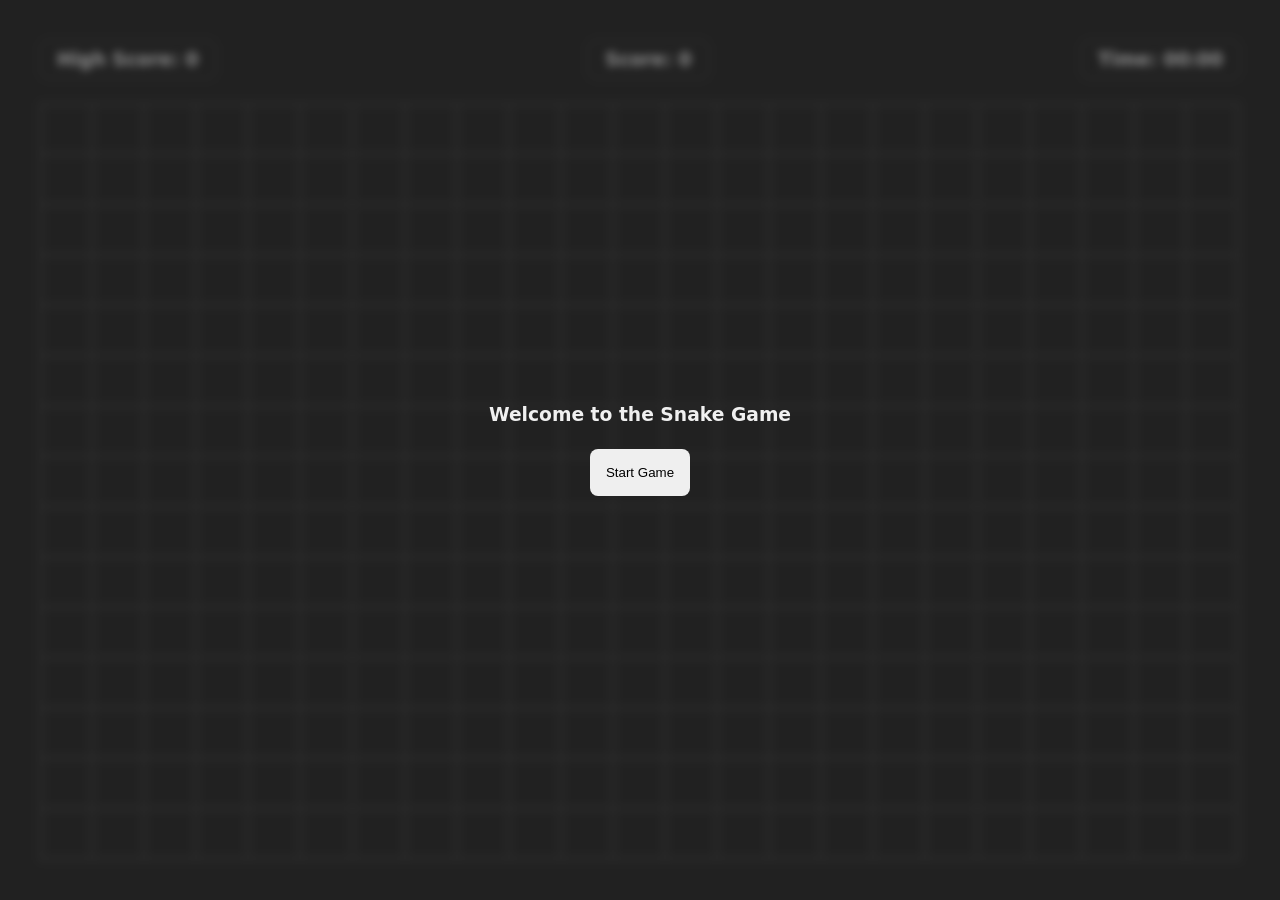
<file: index.html>
<!DOCTYPE html>
<html lang="en">
<head>
    <meta charset="UTF-8">
    <meta name="viewport" content="width=device-width, initial-scale=1.0">
    <title>Snake Game</title>
    <link rel="stylesheet" href="style.css">
</head>
<body>
    <section>
        <div class="infos">
            <div class="info">
                <h3>
                    High Score:
                    <span id="high-score">0</span>
                </h3>
            </div>
            <div class="info">
                <h3>Score:
                    <span id="score">0</span>
                </h3>
            </div>
            <div class="info">
                <h3>Time:
                    <span id="time">00:00</span>
                </h3>
            </div>
        </div>
        <div class="board">
        </div>
    </section>
    <div class="modal">
         <div class="start-game">
            <h3>Welcome to the Snake Game</h3>
            <button class="btn btn-start">Start Game</button>
         </div>
         <div class="game-over">
            <h3>Game Over</h3>
            <button class="btn btn-restart">Restart Game</button>
         </div>
    </div>
    <script src="script.js"></script>
</body>
</html>
</file>
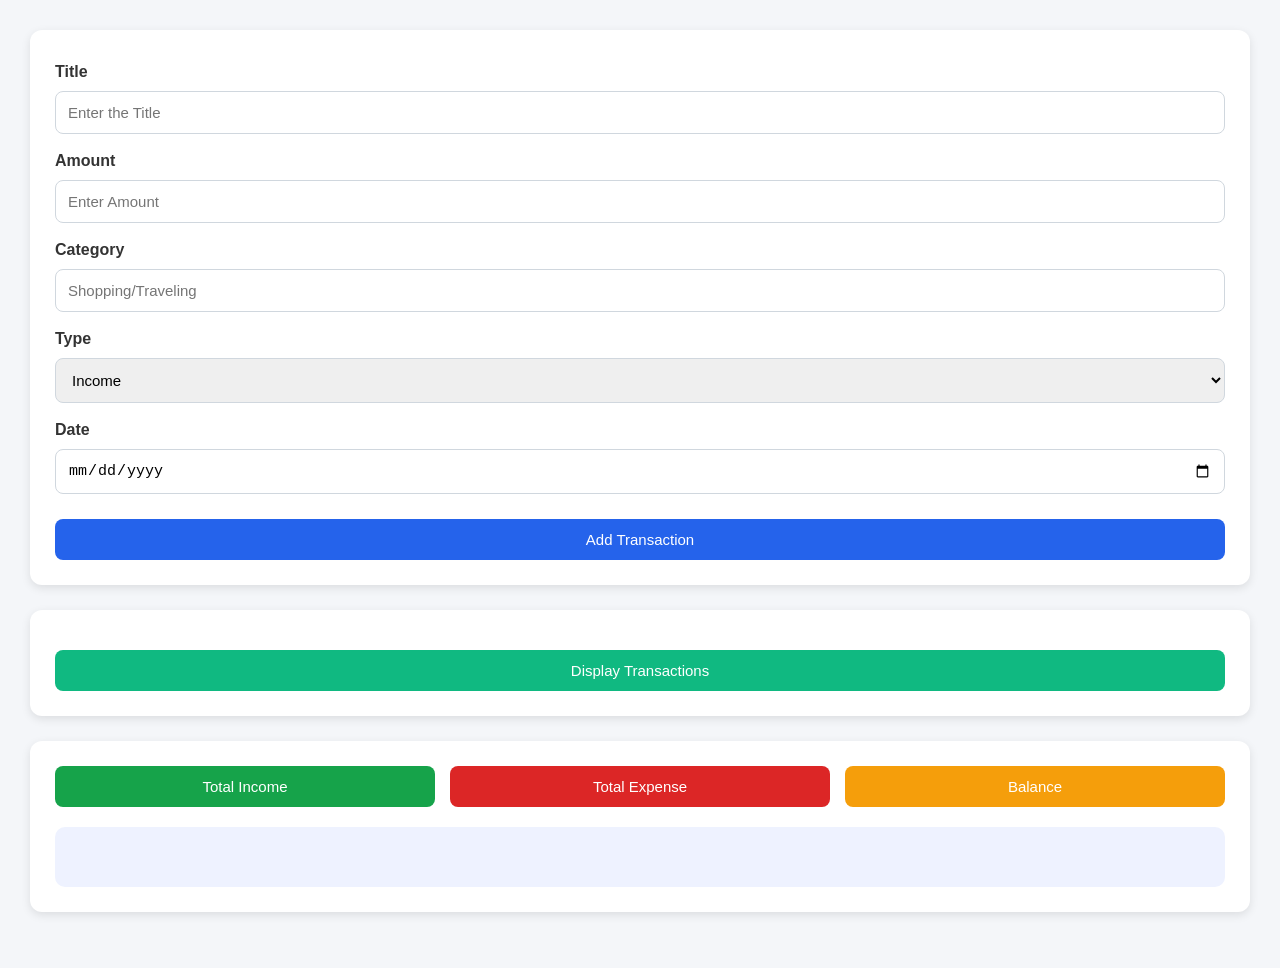
<file: FinTrack/index.html>
<!DOCTYPE html>
<html lang="en">
<head>
    <meta charset="UTF-8">
    <meta name="viewport" content="width=device-width, initial-scale=1.0">
    <title>FinTrack</title>
    <link rel="stylesheet" href="style.css">
</head>
<body>
    <section class="transaction-form">
            <form id="add-transaction" >
                <p>Title</p>
                <input type="text" id="title" name="title" placeholder="Enter the Title">
                <p>Amount</p>
                <input type="number" id="price" name="price" placeholder="Enter Amount">
                <p>Category</p>
                <input type="text" id="category" name="category" placeholder="Shopping/Traveling">
                <p>Type</p>
                <select name="type" id="type" >
                    <option value="Income">Income</option>
                    <option value="Expense">Expense</option>
                </select>
                <p>Date</p>
                <input type="date" id="date">
                <button class="add-btn" onclick="addTransaction(event);">Add Transaction</button>
            </form>
    </section>
    <section class="display-transaction">
        <div class="display-container">
        <button class="display-btn">Display Transactions</button>
        </div>
    </section>
    <section class="analytics">
        <div class="analytics-container">
            <button class="ttl-income-btn">Total Income</button>
            <button class="ttl-expense-btn">Total Expense</button>
            <button class="balance-btn">Balance</button>
        </div>
        <div class="display-analytics">
        </div>
    </section>
    <section></section>
    <section></section>
    <script src="js/transaction.js"></script>
    <script src="js/analytics.js"></script>
</body>
</html>
</file>
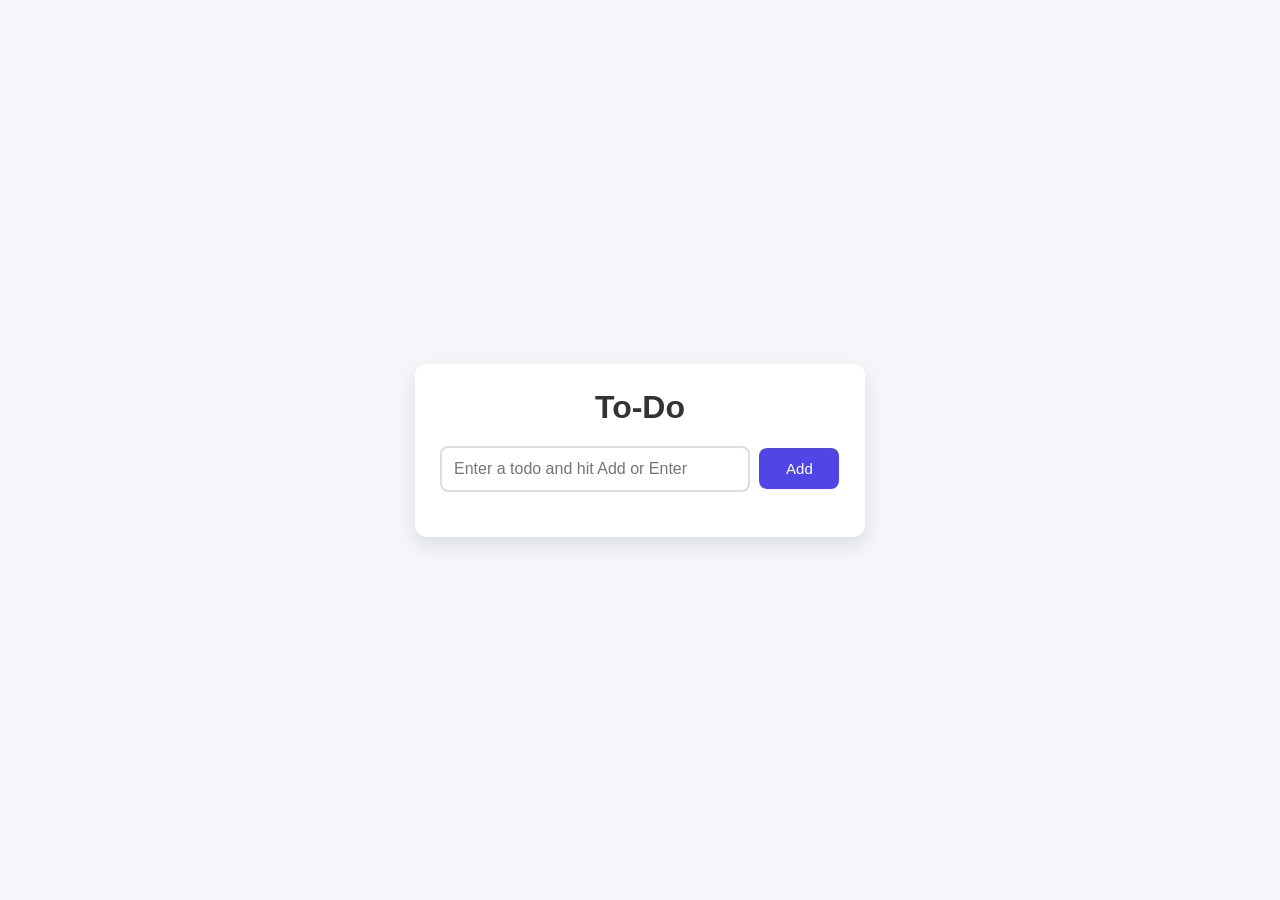
<file: to-do/index.html>
<!DOCTYPE html>
<html lang="en">
<head>
    <meta charset="UTF-8">
    <meta name="viewport" content="width=device-width, initial-scale=1.0">
    <title>To-Do App</title>
    <link rel="stylesheet" href="style.css">
</head>
<body>
    <div>
        <h1>To-Do</h1>
        <input type="text" id="todo-input" placeholder="Enter a todo and hit Add or Enter">
        <button id="add-btn">Add</button>
        <ul id="todo-list"></ul>
    </div>
    <script src="script.js"></script>
</body>
</html>
</file>
<file: style.css>
*{
    margin:0;
    padding: 0;
    box-sizing: border-box;
}
:root{
    /* Background Color*/
    --bg-primary-color:#0c0c0c;
    --bg-fill-color:#c3c0c0;
    --bg-food-color:#e70606;
    /* Text Color */
    --text-primary-color:#f0f0f0;
    /* Spacing Variables */
    --space-xs:4px;
    --space-sm:8px;
    --space-md:16px;
    --space-lg:24px;
    --space-xl:32px;
    --space-2xl:40px;
    --space-3xl:48px;
    /* Border Colors */
    --border-primary-color:#333333;
    /* Border Radius */
    --border-radius-xs: 4px;
    --border-radius-sm: 8px;
    --border-radius-md: 12px;
    --border-radius-lg: 16px;
    --border-radius-xl: 20px;
    --border-radius-2xl: 24px;
}

html,body{
    height: 100%;
    width: 100%;
}
html{
    background-color: var(--bg-primary-color);
    color: var(--text-primary-color);
    font-family: system-ui, -apple-system, BlinkMacSystemFont, 'Segoe UI', Roboto, Oxygen, Ubuntu, Cantarell, 'Open Sans', 'Helvetica Neue', sans-serif;
}

main,section{
    width: 100%;
    height: 100%;
}
section{
    padding: var(--space-2xl);
    display: flex;
    flex-direction: column;
    height: 100%;
    gap: var(--space-lg);
}
.info{
    padding: var(--space-sm) var(--space-md);
    border: 1px solid var(--border-primary-color);
    border-radius: var(--border-radius-sm);
    

}
section .infos{
    justify-content: space-between;
    display: flex;
    width: 100%;
}
.btn{
    padding: var(--space-md);
    border: none;
    border-radius: var(--border-radius-sm);
    cursor: pointer;
    transition: all 0.3s ease;
}
.btn:hover{
    transform: scale(1.1 );
}
.board{
    flex-grow: 1;
    border: 1px solid var(--border-primary-color);
    display: grid;
    grid-template-columns: repeat(auto-fill,minmax(50px,1fr));
    grid-template-rows: repeat(auto-fill,minmax(50px,1fr));
}
.block{
    width: 50px;
    height: 50px;
    border: 1px solid var(--border-primary-color);
}

.filler{
    background-color: var(--bg-fill-color);
}
.food{
    background-color: var(--bg-food-color);
}

.modal{
    height: 100%;
    width: 100%;
    position: fixed;
    top: 0;
    background-color:  #35353587;
    backdrop-filter: blur(4px);
    display: flex;
    justify-content: center;
    align-items: center;
}

.modal .start-game,.modal .game-over{
    display: flex;
    flex-direction: column;
    align-items: center;
    gap: var(--space-lg);
}

.modal .game-over{
    display: none;
}
</file>
<file: FinTrack/style.css>
* {
    margin: 0;
    padding: 0;
    box-sizing: border-box;
}

body {
    font-family: Arial, Helvetica, sans-serif;
    background: #f4f6f9;
    color: #333;
    padding: 30px;
}

/* Main Layout */

.transaction-form,
.analytics, .display-transaction {
    background: white;
    padding: 25px;
    border-radius: 12px;
    box-shadow: 0 3px 10px rgba(0,0,0,0.1);
    margin-bottom: 25px;
}

/* Form */

#add-transaction {
    display: flex;
    flex-direction: column;
    gap: 10px;
}

#add-transaction p {
    font-weight: bold;
    margin-top: 8px;
}

input,
select {
    padding: 12px;
    border: 1px solid #d0d7de;
    border-radius: 8px;
    font-size: 15px;
}

input:focus,
select:focus {
    outline: none;
    border-color: #2563eb;
}

/* Buttons */

button {
    cursor: pointer;
    border: none;
    border-radius: 8px;
    padding: 12px;
    font-size: 15px;
    transition: 0.3s;
}

.add-btn {
    background: #2563eb;
    color: white;
    margin-top: 15px;
}

.add-btn:hover {
    background: #1d4ed8;
}

.display-btn {
    background: #10b981;
    color: white;
    margin-top: 15px;
    width: 100%;
}

.display-btn:hover {
    background: #059669;
}

/* Analytics */

.analytics-container {
    display: flex;
    gap: 15px;
    margin-bottom: 20px;
}

.ttl-income-btn {
    background: #16a34a;
    color: white;
    flex: 1;
}

.ttl-expense-btn {
    background: #dc2626;
    color: white;
    flex: 1;
}

.balance-btn {
    background: #f59e0b;
    color: white;
    flex: 1;
}

/* Transactions */

.display-container ol {
    list-style: none;
    margin-top: 20px;
}

.display-container ul {
    list-style: none;
    background: white;
    border-left: 5px solid #2563eb;
    padding: 15px;
    margin-bottom: 15px;
    border-radius: 10px;
    box-shadow: 0 2px 8px rgba(0,0,0,0.08);
}

.display-container li {
    padding: 5px 0;
}

/* Dynamic Data Styling */

.title {
    font-size: 18px;
    font-weight: bold;
    color: #111827;
}

.price {
    font-size: 17px;
    font-weight: bold;
    color: #16a34a;
}

.category {
    color: #6b7280;
}

.type {
    font-weight: bold;
}

.date {
    color: #6b7280;
}

/* Dynamic Buttons */

.btn {
    margin-top: 12px;
    margin-right: 10px;
    padding: 10px 15px;
}

.btn:first-of-type {
    background: #f59e0b;
    color: white;
}

.btn:last-of-type {
    background: #dc2626;
    color: white;
}

.btn:hover {
    opacity: 0.9;
}

/* Analytics Result */

.display-analytics {
    margin-top: 20px;
    min-height: 60px;
    padding: 15px;
    border-radius: 10px;
    background: #eef2ff;
    font-size: 18px;
    font-weight: bold;
}

/* Responsive */

@media (max-width: 768px) {

    body {
        padding: 15px;
    }

    .analytics-container {
        flex-direction: column;
    }

    .btn {
        width: 100%;
        margin-bottom: 10px;
    }
}
</file>
<file: to-do/style.css>
/* Reset */
* {
    margin: 0;
    padding: 0;
    box-sizing: border-box;
}

body {
    font-family: Arial, sans-serif;
    background: #f4f6f9;
    display: flex;
    justify-content: center;
    align-items: center;
    min-height: 100vh;
    padding: 20px;
}

div {
    background: white;
    width: 100%;
    max-width: 450px;
    padding: 25px;
    border-radius: 12px;
    box-shadow: 0 8px 20px rgba(0, 0, 0, 0.1);
}

h1 {
    text-align: center;
    margin-bottom: 20px;
    color: #333;
}

input {
    width: calc(100% - 90px);
    padding: 12px;
    border: 2px solid #ddd;
    border-radius: 8px;
    outline: none;
    font-size: 16px;
}

input:focus {
    border-color: #4f46e5;
}

button {
    width: 80px;
    padding: 12px;
    margin-left: 5px;
    border: none;
    border-radius: 8px;
    background: #4f46e5;
    color: white;
    cursor: pointer;
    font-size: 15px;
    transition: 0.3s;
}

button:hover {
    background: #3730a3;
}

ul {
    list-style: none;
    margin-top: 20px;
}

li {
    background: #f8f9fa;
    padding: 12px 15px;
    margin-bottom: 10px;
    border-radius: 8px;
    border-left: 4px solid #4f46e5;
    display: flex;
    justify-content: space-between;
    align-items: center;
    
}

li.completed {
    text-decoration: line-through;
    opacity: 0.6;
}
</file>
